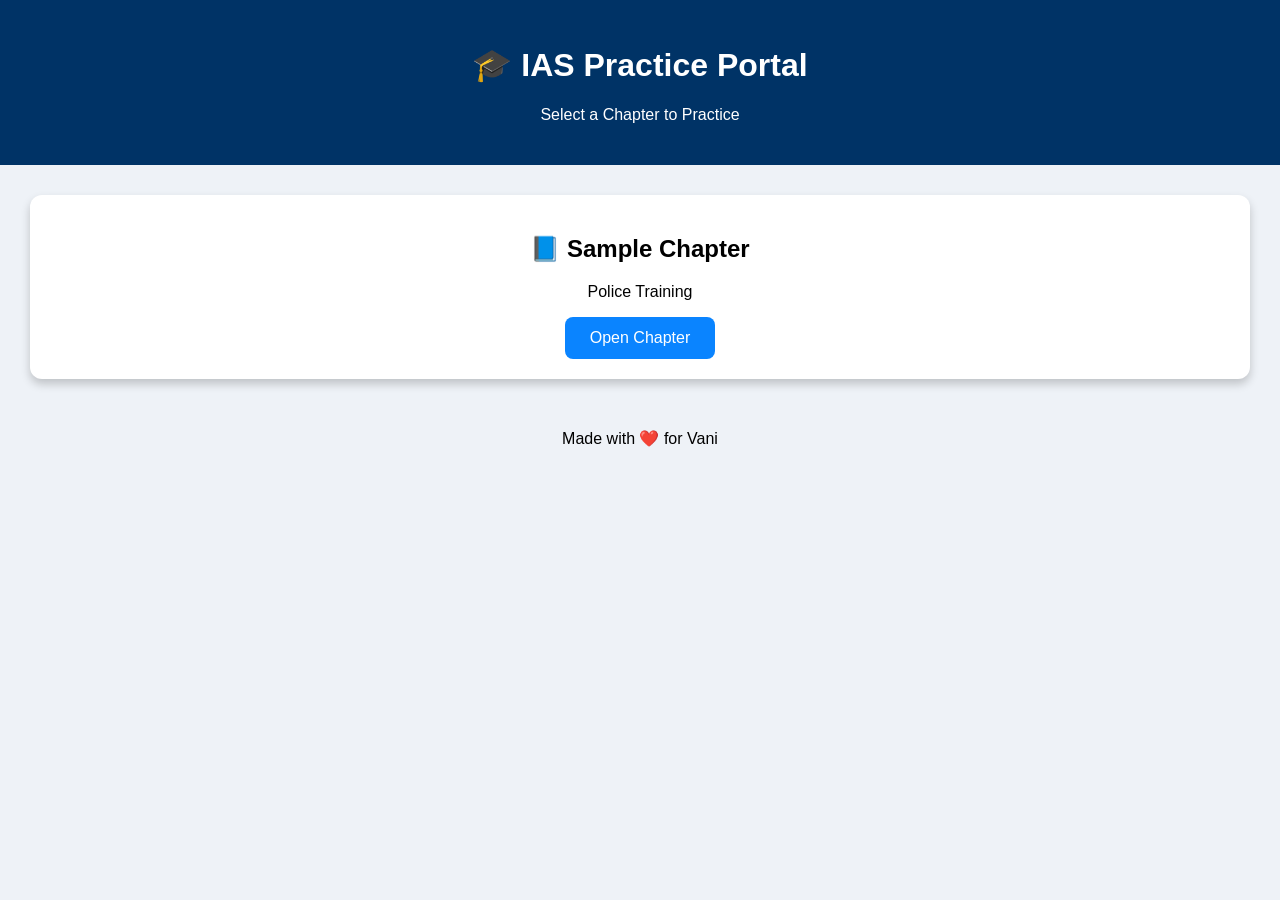
<file: index.html>
<!DOCTYPE html>
<html lang="en">
<head>
<meta charset="UTF-8">
<meta name="viewport" content="width=device-width, initial-scale=1.0">
<title>IAS Practice Portal</title>

<link rel="stylesheet" href="css/style.css">

</head>

<body>

<header>

<h1>🎓 IAS Practice Portal</h1>

<p>Select a Chapter to Practice</p>

</header>

<div class="container" id="chapterList">

<!-- Chapters will automatically appear here -->

</div>

<footer>

Made with ❤️ for Vani

</footer>

<script src="js/app.js"></script>

</body>
</html>
</file>
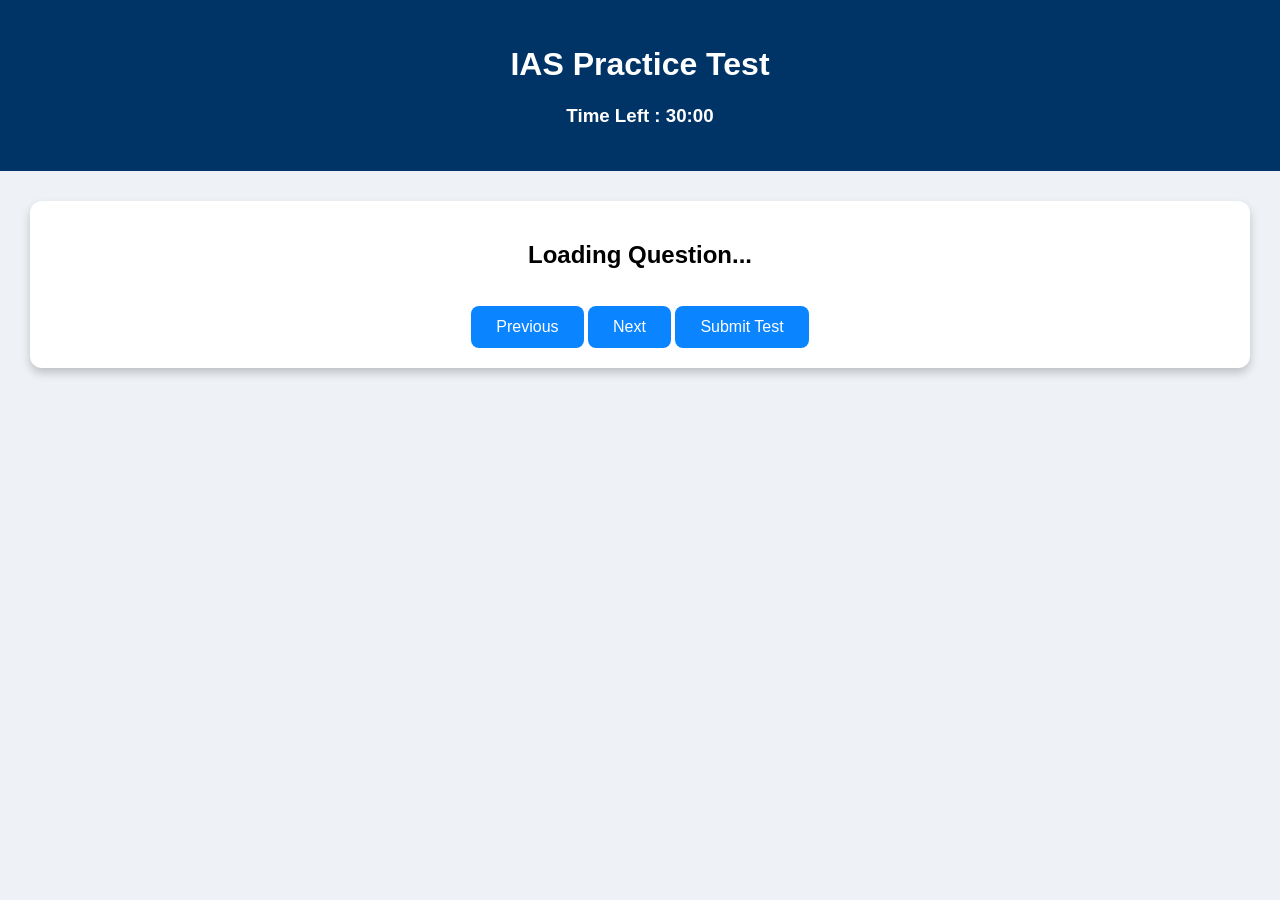
<file: quiz.html>
<!DOCTYPE html>
<html lang="en">
<head>
<meta charset="UTF-8">
<meta name="viewport" content="width=device-width, initial-scale=1.0">
<title>IAS Practice Test</title>
<link rel="stylesheet" href="css/style.css">
</head>

<body>

<header>
<h1>IAS Practice Test</h1>
<h3 id="timer">Time Left : 30:00</h3>
</header>

<div class="container">

<div class="card">

<h2 id="question">Loading Question...</h2>

<div id="options"></div>

<br>

<button onclick="previousQuestion()">Previous</button>

<button onclick="nextQuestion()">Next</button>

<button onclick="submitQuiz()">Submit Test</button>

</div>

</div>

<script src="js/tests/history-test-1.js"></script>
<script src="js/quiz.js"></script>

</body>
</html>
</file>
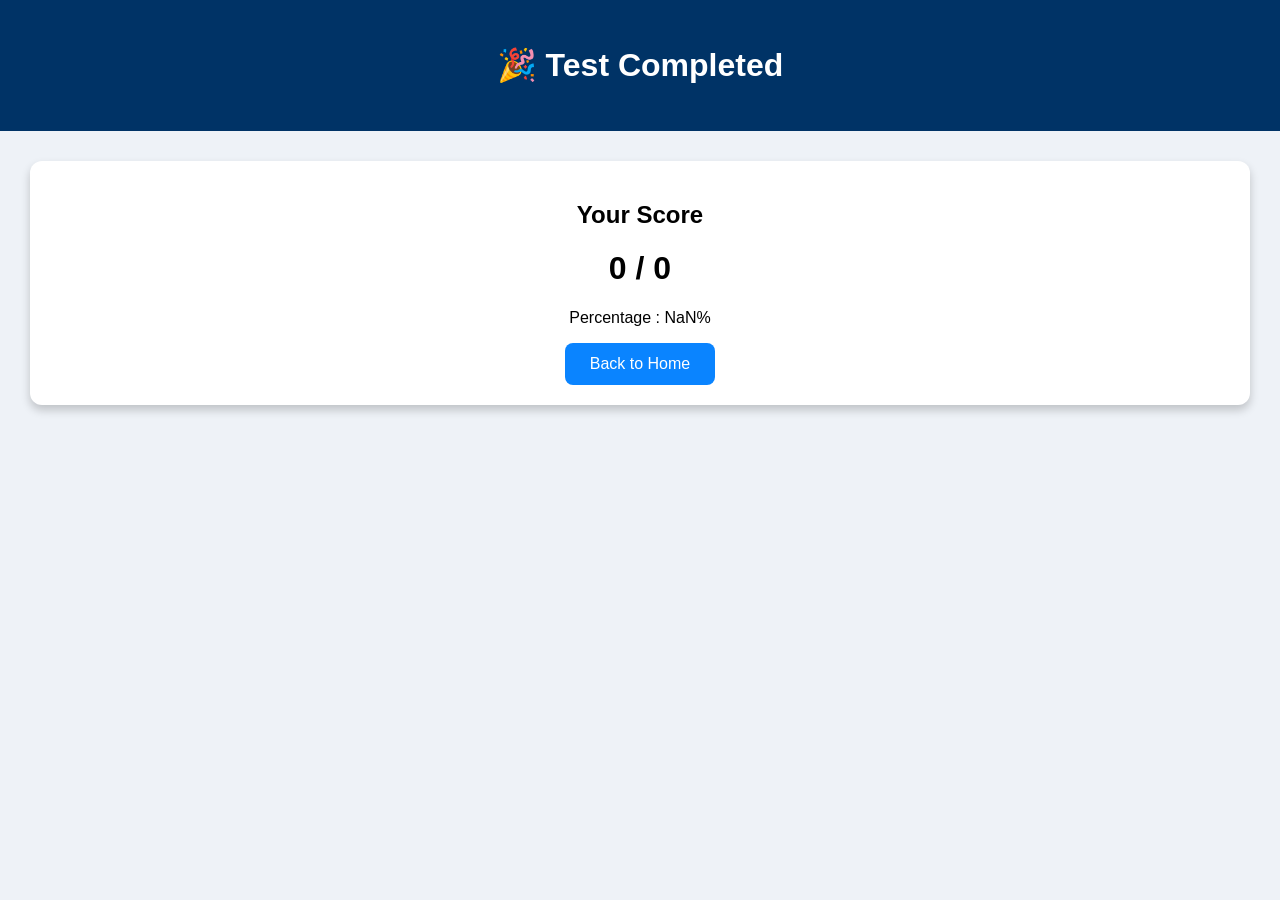
<file: result.html>
<!DOCTYPE html>
<html lang="en">
<head>
<meta charset="UTF-8">
<meta name="viewport" content="width=device-width, initial-scale=1.0">
<title>Test Result</title>
<link rel="stylesheet" href="css/style.css">
</head>

<body>

<header>
<h1>🎉 Test Completed</h1>
</header>

<div class="container">

<div class="card">

<h2>Your Score</h2>

<h1 id="score">0 / 0</h1>

<p id="percentage"></p>

<a href="index.html">
<button>Back to Home</button>
</a>

</div>

</div>

<script>
const score = localStorage.getItem("score") || 0;
const total = localStorage.getItem("total") || 0;

document.getElementById("score").innerHTML = score + " / " + total;

document.getElementById("percentage").innerHTML =
"Percentage : " + ((score/total)*100).toFixed(2) + "%";
</script>

</body>
</html>
</file>
<file: css/style.css>
body{

margin:0;

font-family:Arial;

background:#eef2f7;

}

header{

background:#003366;

color:white;

padding:25px;

text-align:center;

}

.container{

display:grid;

grid-template-columns:repeat(auto-fit,minmax(280px,1fr));

gap:20px;

padding:30px;

}

.card{

background:white;

padding:20px;

border-radius:12px;

box-shadow:0 5px 10px rgba(0,0,0,.2);

text-align:center;

}

button{

background:#0a84ff;

color:white;

padding:12px 25px;

border:none;

border-radius:8px;

cursor:pointer;

font-size:16px;

}

button:hover{

background:#0060c7;

}

footer{

text-align:center;

padding:20px;

}
</file>
